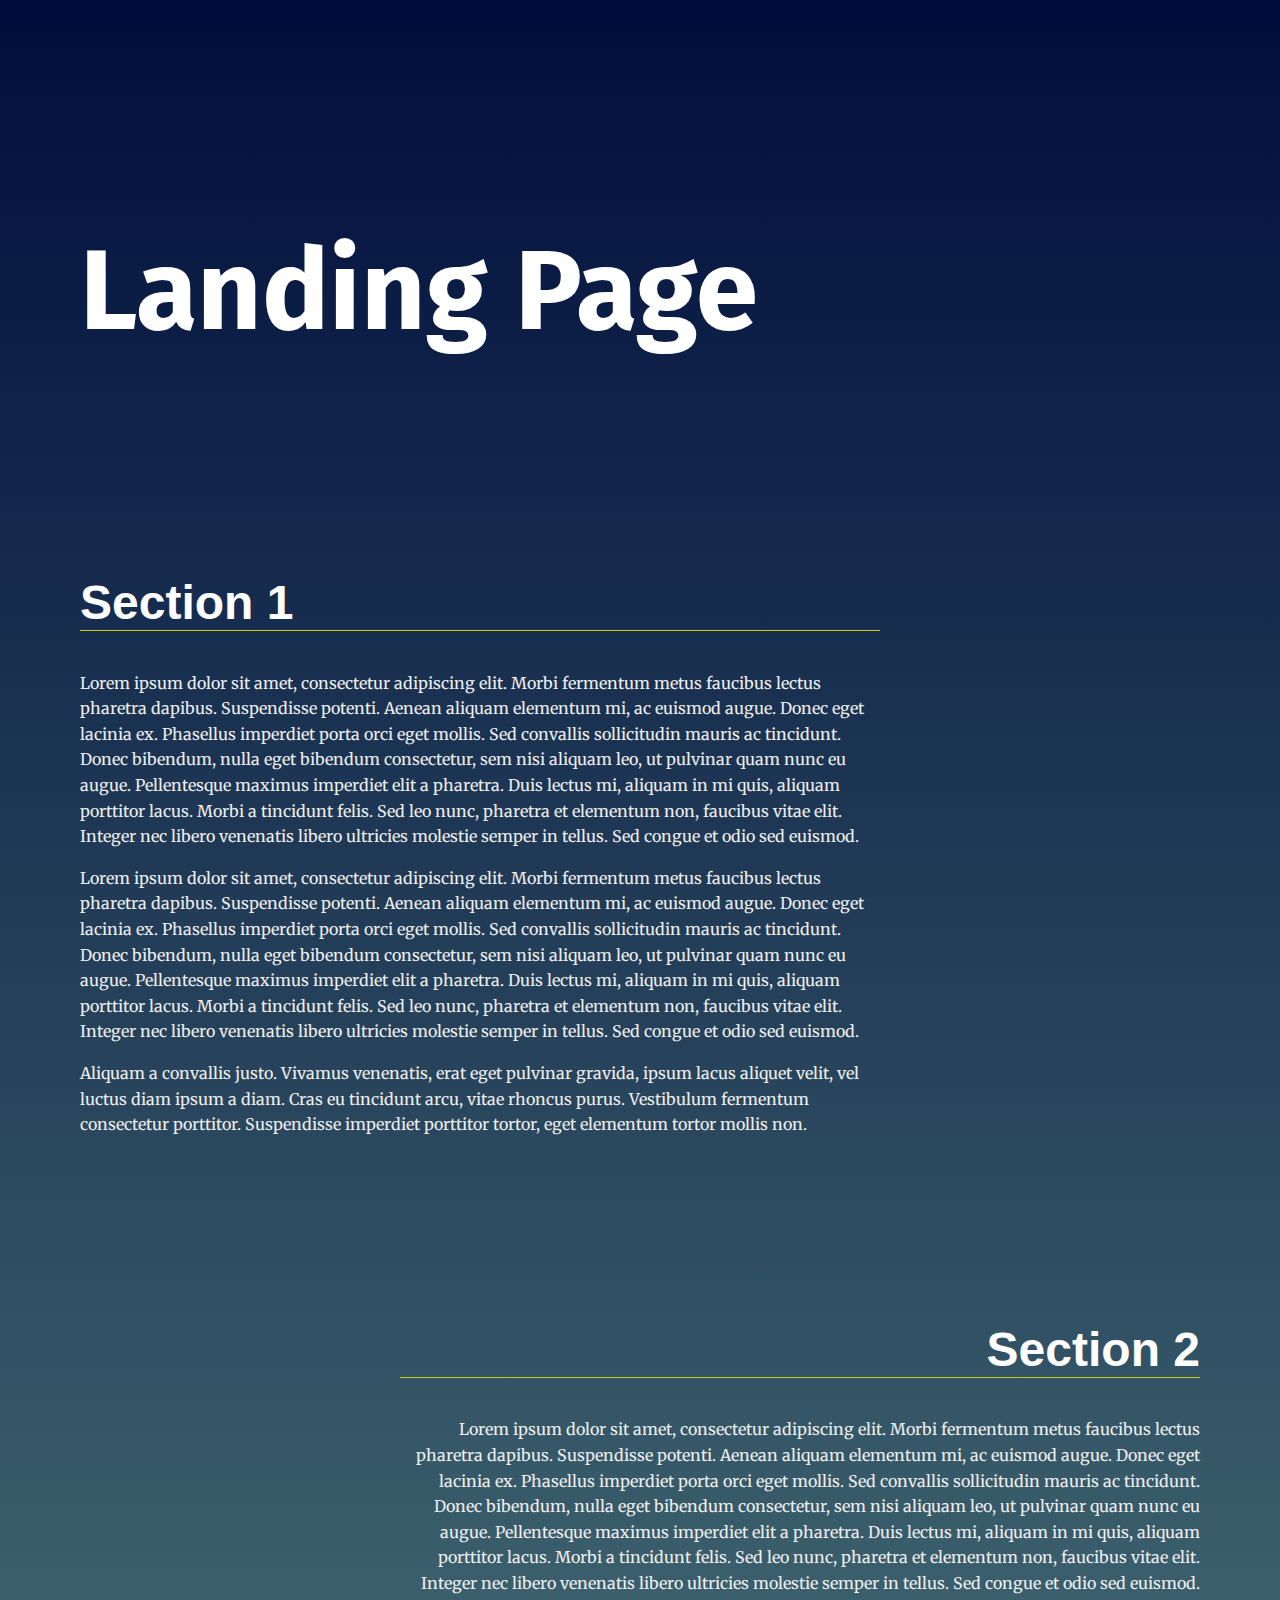
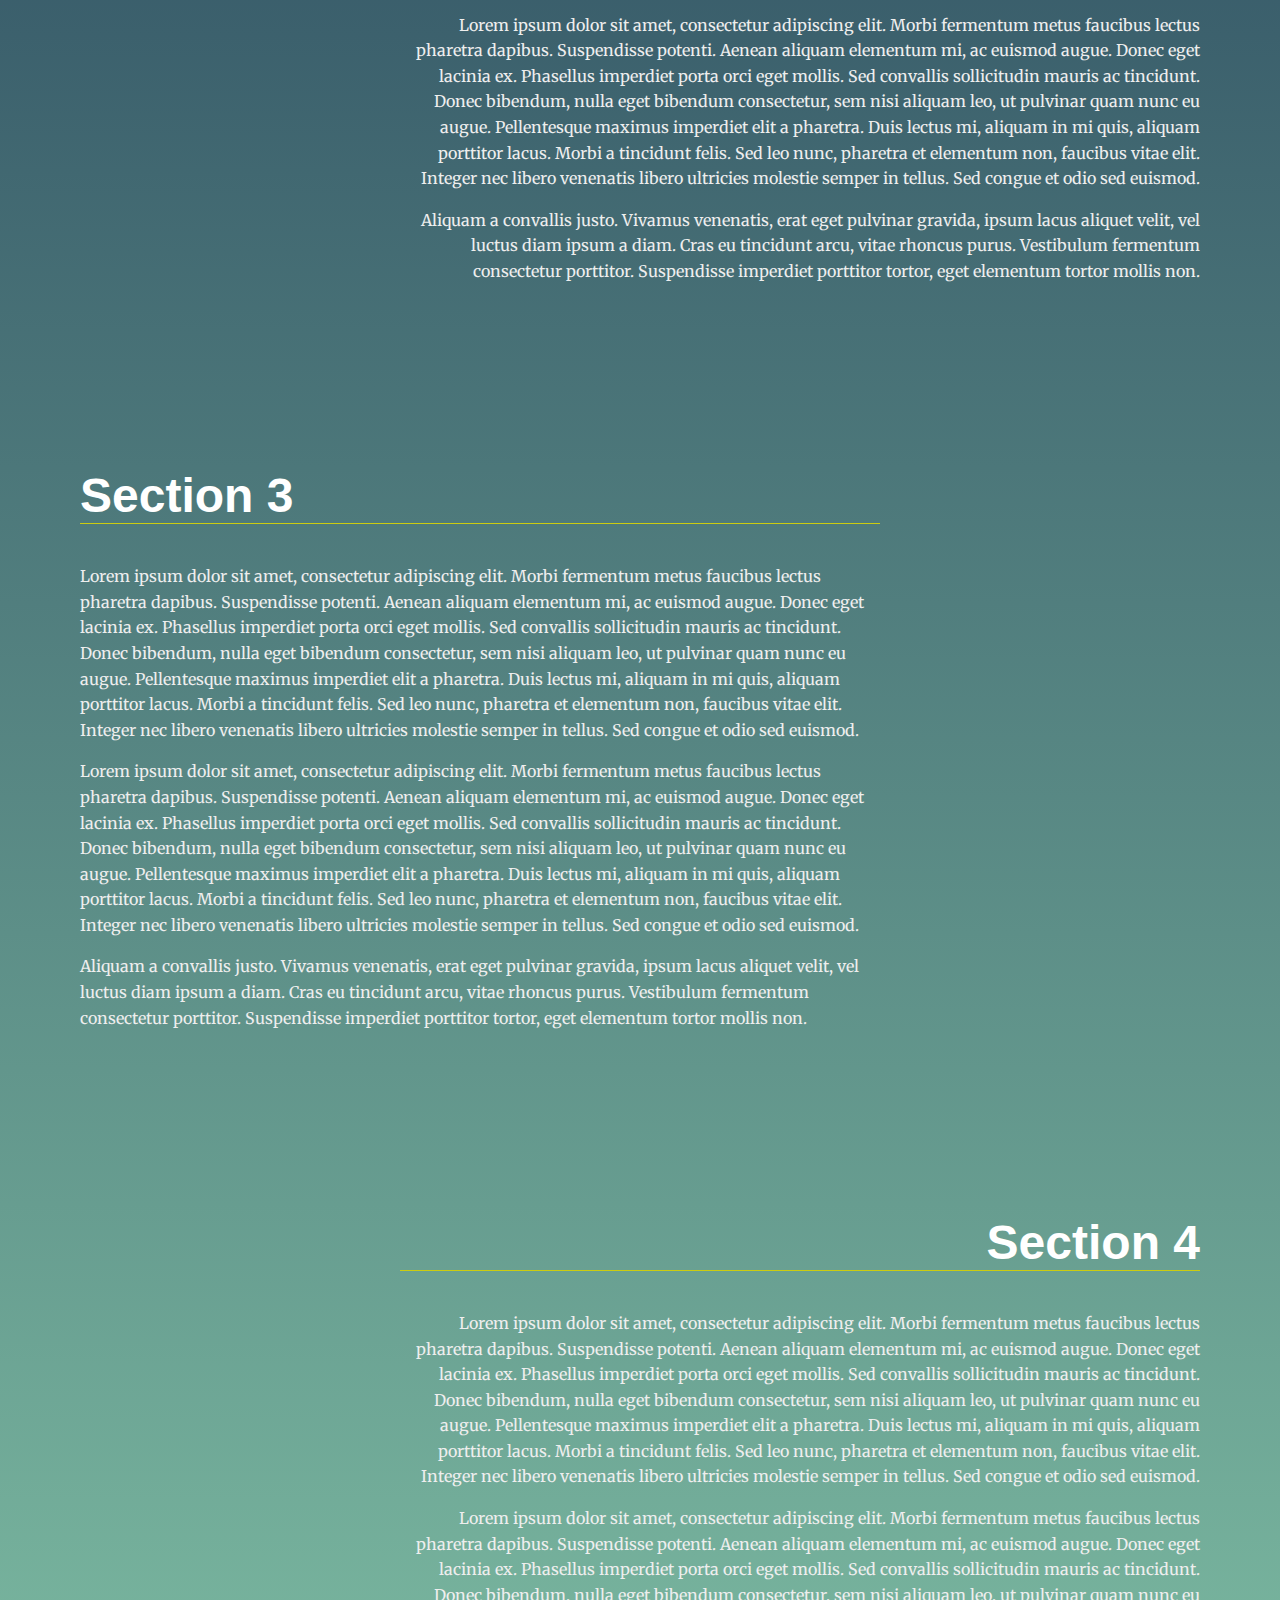
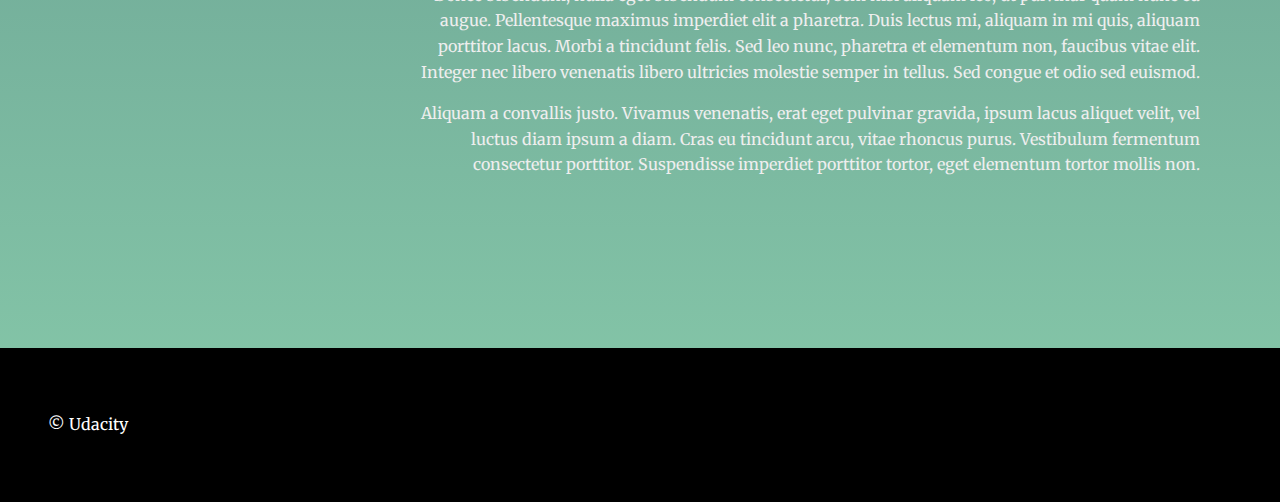
<file: index.html>
<!DOCTYPE>
<html lang="en">

<head>
  <meta charset="UTF-8">
  <meta name="viewport" content="width=device-width, initial-scale=1.0">
  <meta http-equiv="X-UA-Compatible" content="ie=edge">
  <title>Manipulating the DOM</title>
  <!-- Load Google Fonts -->
  <link href="https://fonts.googleapis.com/css?family=Fira+Sans:900|Merriweather&display=swap" rel="stylesheet">
  <!-- Load Styles -->
  <link href="./css/styles.css" rel="stylesheet">
  <link rel="stylesheet" href="https://cdnjs.cloudflare.com/ajax/libs/font-awesome/4.7.0/css/font-awesome.min.css">
</head>

<body id="body">
  <!-- HTML Follows BEM naming conventions 
  IDs are only used for sections to connect menu achors to sections -->
  <header id="toTop" class="page__header">
    <nav id="nav__menu" class="navbar__menu">
      <!-- Navigation starts as empty UL that will be populated with JS -->
      <ul id="navbar__list"></ul>
    </nav>
  </header>
  <main id="main">
    <header class="main__hero">
      <h1>Landing Page </h1>
    </header>
    <!-- Each Section has an ID (used for the anchor) and 
    a data attribute that will populate the li node.
    Adding more sections will automatically populate nav.
    The first section is set to active class by default -->


    <section id="section1" data-nav="Section 1">
      <div class="landing__container">
        <h2>Section 1</h2>
        <p>Lorem ipsum dolor sit amet, consectetur adipiscing elit. Morbi fermentum metus faucibus lectus pharetra
          dapibus. Suspendisse potenti. Aenean aliquam elementum mi, ac euismod augue. Donec eget lacinia ex. Phasellus
          imperdiet porta orci eget mollis. Sed convallis sollicitudin mauris ac tincidunt. Donec bibendum, nulla eget
          bibendum consectetur, sem nisi aliquam leo, ut pulvinar quam nunc eu augue. Pellentesque maximus imperdiet
          elit a pharetra. Duis lectus mi, aliquam in mi quis, aliquam porttitor lacus. Morbi a tincidunt felis. Sed leo
          nunc, pharetra et elementum non, faucibus vitae elit. Integer nec libero venenatis libero ultricies molestie
          semper in tellus. Sed congue et odio sed euismod.</p>
        <p>Lorem ipsum dolor sit amet, consectetur adipiscing elit. Morbi fermentum metus faucibus lectus pharetra
          dapibus. Suspendisse potenti. Aenean aliquam elementum mi, ac euismod augue. Donec eget lacinia ex. Phasellus
          imperdiet porta orci eget mollis. Sed convallis sollicitudin mauris ac tincidunt. Donec bibendum, nulla eget
          bibendum consectetur, sem nisi aliquam leo, ut pulvinar quam nunc eu augue. Pellentesque maximus imperdiet
          elit a pharetra. Duis lectus mi, aliquam in mi quis, aliquam porttitor lacus. Morbi a tincidunt felis. Sed leo
          nunc, pharetra et elementum non, faucibus vitae elit. Integer nec libero venenatis libero ultricies molestie
          semper in tellus. Sed congue et odio sed euismod.</p>

        <p>Aliquam a convallis justo. Vivamus venenatis, erat eget pulvinar gravida, ipsum lacus aliquet velit, vel
          luctus diam ipsum a diam. Cras eu tincidunt arcu, vitae rhoncus purus. Vestibulum fermentum consectetur
          porttitor. Suspendisse imperdiet porttitor tortor, eget elementum tortor mollis non.</p>
      </div>
    </section>


    <section id="section2" data-nav="Section 2">
      <div class="landing__container">
        <h2>Section 2</h2>
        <p>Lorem ipsum dolor sit amet, consectetur adipiscing elit. Morbi fermentum metus faucibus lectus pharetra
          dapibus. Suspendisse potenti. Aenean aliquam elementum mi, ac euismod augue. Donec eget lacinia ex. Phasellus
          imperdiet porta orci eget mollis. Sed convallis sollicitudin mauris ac tincidunt. Donec bibendum, nulla eget
          bibendum consectetur, sem nisi aliquam leo, ut pulvinar quam nunc eu augue. Pellentesque maximus imperdiet
          elit a pharetra. Duis lectus mi, aliquam in mi quis, aliquam porttitor lacus. Morbi a tincidunt felis. Sed leo
          nunc, pharetra et elementum non, faucibus vitae elit. Integer nec libero venenatis libero ultricies molestie
          semper in tellus. Sed congue et odio sed euismod.</p>
        <p>Lorem ipsum dolor sit amet, consectetur adipiscing elit. Morbi fermentum metus faucibus lectus pharetra
          dapibus. Suspendisse potenti. Aenean aliquam elementum mi, ac euismod augue. Donec eget lacinia ex. Phasellus
          imperdiet porta orci eget mollis. Sed convallis sollicitudin mauris ac tincidunt. Donec bibendum, nulla eget
          bibendum consectetur, sem nisi aliquam leo, ut pulvinar quam nunc eu augue. Pellentesque maximus imperdiet
          elit a pharetra. Duis lectus mi, aliquam in mi quis, aliquam porttitor lacus. Morbi a tincidunt felis. Sed leo
          nunc, pharetra et elementum non, faucibus vitae elit. Integer nec libero venenatis libero ultricies molestie
          semper in tellus. Sed congue et odio sed euismod.</p>

        <p>Aliquam a convallis justo. Vivamus venenatis, erat eget pulvinar gravida, ipsum lacus aliquet velit, vel
          luctus diam ipsum a diam. Cras eu tincidunt arcu, vitae rhoncus purus. Vestibulum fermentum consectetur
          porttitor. Suspendisse imperdiet porttitor tortor, eget elementum tortor mollis non.</p>
      </div>
    </section>


    <section id="section3" data-nav="Section 3">
      <div class="landing__container">
        <h2>Section 3</h2>
        <p>Lorem ipsum dolor sit amet, consectetur adipiscing elit. Morbi fermentum metus faucibus lectus pharetra
          dapibus. Suspendisse potenti. Aenean aliquam elementum mi, ac euismod augue. Donec eget lacinia ex. Phasellus
          imperdiet porta orci eget mollis. Sed convallis sollicitudin mauris ac tincidunt. Donec bibendum, nulla eget
          bibendum consectetur, sem nisi aliquam leo, ut pulvinar quam nunc eu augue. Pellentesque maximus imperdiet
          elit a pharetra. Duis lectus mi, aliquam in mi quis, aliquam porttitor lacus. Morbi a tincidunt felis. Sed leo
          nunc, pharetra et elementum non, faucibus vitae elit. Integer nec libero venenatis libero ultricies molestie
          semper in tellus. Sed congue et odio sed euismod.</p>
        <p>Lorem ipsum dolor sit amet, consectetur adipiscing elit. Morbi fermentum metus faucibus lectus pharetra
          dapibus. Suspendisse potenti. Aenean aliquam elementum mi, ac euismod augue. Donec eget lacinia ex. Phasellus
          imperdiet porta orci eget mollis. Sed convallis sollicitudin mauris ac tincidunt. Donec bibendum, nulla eget
          bibendum consectetur, sem nisi aliquam leo, ut pulvinar quam nunc eu augue. Pellentesque maximus imperdiet
          elit a pharetra. Duis lectus mi, aliquam in mi quis, aliquam porttitor lacus. Morbi a tincidunt felis. Sed leo
          nunc, pharetra et elementum non, faucibus vitae elit. Integer nec libero venenatis libero ultricies molestie
          semper in tellus. Sed congue et odio sed euismod.</p>

        <p>Aliquam a convallis justo. Vivamus venenatis, erat eget pulvinar gravida, ipsum lacus aliquet velit, vel
          luctus diam ipsum a diam. Cras eu tincidunt arcu, vitae rhoncus purus. Vestibulum fermentum consectetur
          porttitor. Suspendisse imperdiet porttitor tortor, eget elementum tortor mollis non.</p>
      </div>
    </section>

    <section id="section4" data-nav="Section 4">
      <div class="landing__container">
        <h2>Section 4</h2>
        <p>Lorem ipsum dolor sit amet, consectetur adipiscing elit. Morbi fermentum metus faucibus lectus pharetra
          dapibus. Suspendisse potenti. Aenean aliquam elementum mi, ac euismod augue. Donec eget lacinia ex. Phasellus
          imperdiet porta orci eget mollis. Sed convallis sollicitudin mauris ac tincidunt. Donec bibendum, nulla eget
          bibendum consectetur, sem nisi aliquam leo, ut pulvinar quam nunc eu augue. Pellentesque maximus imperdiet
          elit a pharetra. Duis lectus mi, aliquam in mi quis, aliquam porttitor lacus. Morbi a tincidunt felis. Sed leo
          nunc, pharetra et elementum non, faucibus vitae elit. Integer nec libero venenatis libero ultricies molestie
          semper in tellus. Sed congue et odio sed euismod.</p>
        <p>Lorem ipsum dolor sit amet, consectetur adipiscing elit. Morbi fermentum metus faucibus lectus pharetra
          dapibus. Suspendisse potenti. Aenean aliquam elementum mi, ac euismod augue. Donec eget lacinia ex. Phasellus
          imperdiet porta orci eget mollis. Sed convallis sollicitudin mauris ac tincidunt. Donec bibendum, nulla eget
          bibendum consectetur, sem nisi aliquam leo, ut pulvinar quam nunc eu augue. Pellentesque maximus imperdiet
          elit a pharetra. Duis lectus mi, aliquam in mi quis, aliquam porttitor lacus. Morbi a tincidunt felis. Sed leo
          nunc, pharetra et elementum non, faucibus vitae elit. Integer nec libero venenatis libero ultricies molestie
          semper in tellus. Sed congue et odio sed euismod.</p>

        <p>Aliquam a convallis justo. Vivamus venenatis, erat eget pulvinar gravida, ipsum lacus aliquet velit, vel
          luctus diam ipsum a diam. Cras eu tincidunt arcu, vitae rhoncus purus. Vestibulum fermentum consectetur
          porttitor. Suspendisse imperdiet porttitor tortor, eget elementum tortor mollis non.</p>
      </div>
    </section>


  </main>
  <footer class="page__footer">
    <p>&copy Udacity</p>
  </footer>
  <i id="top" class="fa fa-arrow-up top"></i>
  <script src="./js/app.js"></script>

</body>

</html>
</file>
<file: css/styles.css>
/*
 *
 * CSS written based on SMACSS architecture.
 * To learn more, visit: http://smacss.com/
 * 
 * For simplicity, no reset or normalize is added. 
 * To learn more, visit: https://css-tricks.com/reboot-resets-reasoning/
 *
*/

/* ---- Base Rules ---- */
body {
  background: rgb(136, 203, 171);
  background: linear-gradient(
    0deg,
    rgba(136, 203, 171, 1) 0%,
    rgba(0, 13, 60, 1) 100%
  );
  margin: 0;
  font-family: "Merriweather", serif;
  color: #fff;
}
a {
  text-decoration: none;
}

/* Typeography General*/
h1 {
  font-family: "Fira Sans", sans-serif;
  font-size: 3em;
  margin: 2em 1rem;
}

@media only screen and (min-width: 35em) {
  h1 {
    font-size: 7em;
    margin: 2em 4rem 1em;
  }
}

h2 {
  border-bottom: 1px solid #cc1;
  font-family: "Oxygen", Sans-Serif;
  font-size: 3em;
  color: #fff;
}

p {
  line-height: 1.6em;
  color: #eee;
}

/* ---- Layout Rules ---- */
main {
  margin: 10vh 1em 10vh;
}

.main-hero {
  min-height: 40vh;
  padding-top: 3em;
}

section {
  position: relative;
  min-height: 80vh;
}

/* ---- Module Rules ---- */

/* Navigation Styles*/
.navbar__menu ul {
  padding-left: 0;
  margin: 0;
  display: flex;
  justify-content: flex-end;
  align-items: center;
  flex-wrap: wrap;
}
.navbar__menu {
  transition: 0.5s;
  max-height: 0;
  overflow: hidden;
  -webkit-transition: 0.5s;
  -moz-transition: 0.5s;
  -ms-transition: 0.5s;
  -o-transition: 0.5s;
}
.active__navbar__menu {
  max-height: 50px;
  height: 100%;
  transition: 0.5s;
  -webkit-transition: 0.5s;
  -moz-transition: 0.5s;
  -ms-transition: 0.5s;
  -o-transition: 0.5s;
}

.navbar__menu li {
  display: inline-block;
}

.navbar__menu .menu__link {
  cursor: pointer;
  display: block;
  padding: 1em;
  font-weight: bold;
  text-decoration: none;
  color: #000;
}

.navbar__menu .menu__link:hover {
  background: #333;
  color: #fff;
  transition: ease 0.3s all;
}

.activeSectionLink {
  background: #333;
  color: #fff !important ;
}

.active_menu_link {
  background: red;
}

/* Header Styles */
.page__header {
  background: #fff;
  position: fixed;
  top: 0;
  width: 100%;
  z-index: 5;
}

#top {
  position: fixed;
  bottom: 30px;
  width: 50px;
  height: 50px;
  background: rgb(2, 66, 95);
  border-radius: 50%;
  -webkit-border-radius: 50%;
  -moz-border-radius: 50%;
  -ms-border-radius: 50%;
  -o-border-radius: 50%;
  display: flex;
  justify-content: center;
  align-items: center;
}
.top {
  right: -100px;
  transition: 0.5s;
  -webkit-transition: 0.5s;
  -moz-transition: 0.5s;
  -ms-transition: 0.5s;
  -o-transition: 0.5s;
}
.fa__active {
  right: 25px;
}

/* Footer Styles */
.page__footer {
  background: #000;
  padding: 3em;
  color: #fff;
}

.page__footer p {
  color: #fff;
}

/* ---- Theme Rules ---- */
/* Landing Container Styles */
.landing__container {
  padding: 1em;
  text-align: left;
}

@media only screen and (min-width: 35em) {
  .landing__container {
    max-width: 50em;
    padding: 4em;
  }
}

section:nth-of-type(even) .landing__container {
  margin-right: 0;
  margin-left: auto;
  text-align: right;
}

/* Background Circles */
/* Note that background circles are created with psuedo elements before and after */
/* Circles appear to be random do to use of :nth-of-type psuedo class */
section:nth-of-type(odd) .landing__container::before {
  content: "";
  background: rgba(255, 255, 255, 0.187);
  position: absolute;
  z-index: -5;
  width: 20vh;
  height: 20vh;
  border-radius: 50%;
  opacity: 0;
  transition: ease 0.5s all;
}

section:nth-of-type(even) .landing__container::before {
  content: "";
  background: rgb(255, 255, 255);
  background: linear-gradient(
    0deg,
    rgba(255, 255, 255, 0.1) 0%,
    rgba(255, 255, 255, 0.2) 100%
  );
  position: absolute;
  top: 3em;
  right: 3em;
  z-index: -5;
  width: 10vh;
  height: 10vh;
  border-radius: 50%;
  opacity: 0;
  transition: ease 0.5s all;
}

section:nth-of-type(3n) .landing__container::after {
  content: "";
  background: rgb(255, 255, 255);
  background: linear-gradient(
    0deg,
    rgba(255, 255, 255, 0.1) 0%,
    rgba(255, 255, 255, 0.2) 100%
  );
  position: absolute;
  right: 0;
  bottom: 0;
  z-index: -5;
  width: 10vh;
  height: 10vh;
  border-radius: 50%;
  opacity: 0;
  transition: ease 0.5s all;
}

section:nth-of-type(3n + 1) .landing__container::after {
  content: "";
  background: rgb(255, 255, 255);
  background: linear-gradient(
    0deg,
    rgba(255, 255, 255, 0.1) 0%,
    rgba(255, 255, 255, 0.2) 100%
  );
  position: absolute;
  right: 20vw;
  bottom: -5em;
  z-index: -5;
  width: 15vh;
  height: 15vh;
  border-radius: 50%;
  opacity: 0;
  transition: ease 0.5s all;
}

/* ---- Theme State Rules ---- */
/* Section Active Styles */
/* Note: your-active-class class is applied through javascript. You should update the class here and in the index.html to what you set in your javascript file.  */
section.active__section {
  background: rgb(0, 0, 0);
  background: linear-gradient(
    0deg,
    rgba(0, 0, 0, 0.1) 0%,
    rgba(0, 0, 0, 0) 100%
  );
}

section.active__section .landing__container::before {
  opacity: 1;
  animation: rotate 4s linear 0s infinite forwards;
}

section.active__section .landing__container::after {
  opacity: 1;
  animation: rotate 5s linear 0s infinite forwards reverse;
  -webkit-animation: rotate 5s linear 0s infinite forwards reverse;
}

/* Section Active Styles Keyframe Animations */
@keyframes rotate {
  from {
    transform: rotate(0deg) translate(-1em) rotate(0deg);
  }
  to {
    transform: rotate(360deg) translate(-1em) rotate(-360deg);
  }
}
@media (max-width: 414px) {
  .active__navbar__menu {
    max-height: 100px;
  }
}
</file>
